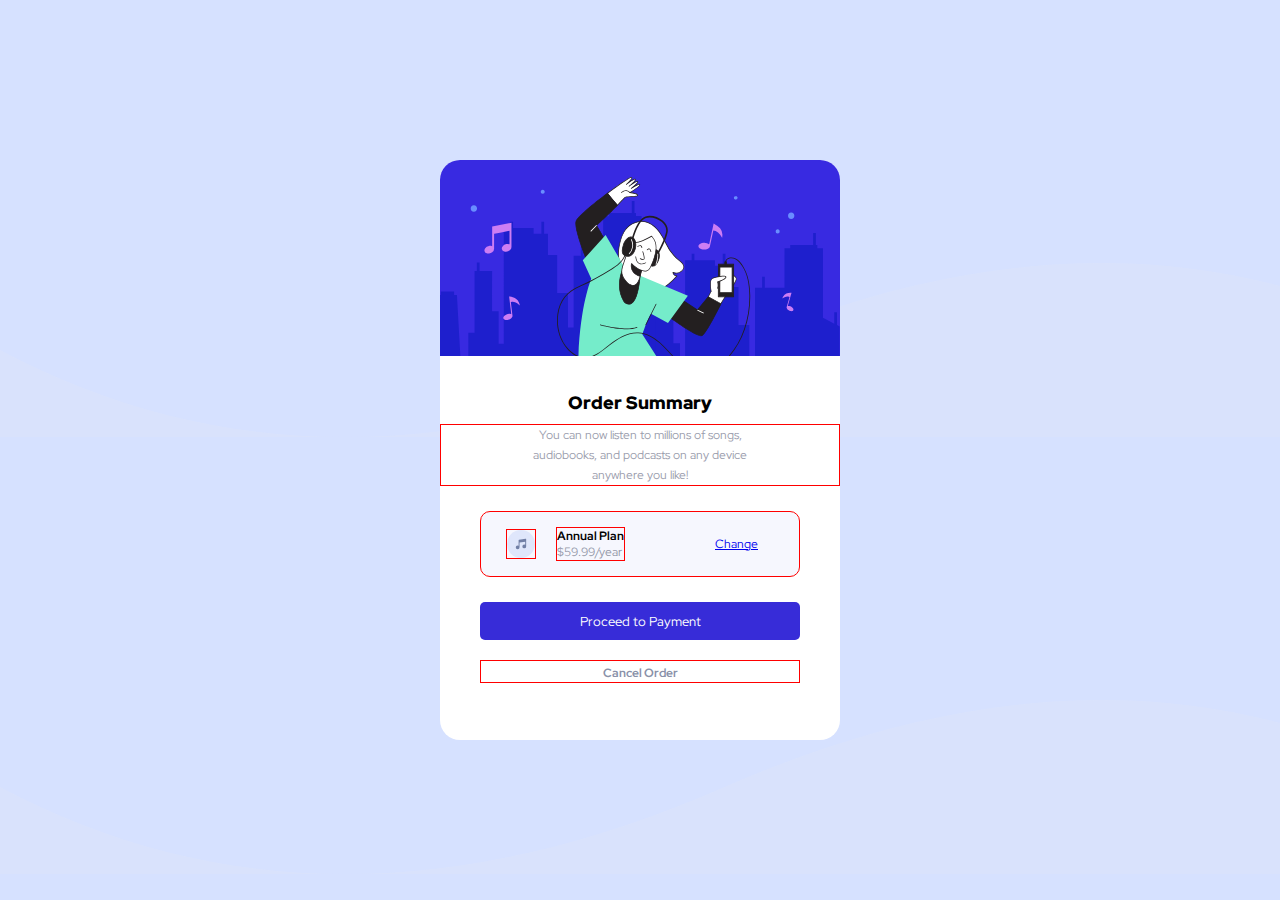
<file: index.html>
<!DOCTYPE html>
<html lang="en">

<head>
  <meta charset="UTF-8">
  <meta name="viewport" content="width=device-width, initial-scale=1.0">
  <!-- displays site properly based on user's device -->
  <link rel="icon" type="image/png" sizes="32x32" href="./images/favicon-32x32.png">
  <title>Order summary card</title>
  <link rel="preconnect" href="https://fonts.googleapis.com">
  <link rel="preconnect" href="https://fonts.gstatic.com" crossorigin>
  <link href="https://fonts.googleapis.com/css2?family=Red+Hat+Display:wght@500;700;900&display=swap" rel="stylesheet">
  <link rel="stylesheet" href="style.css" type="text/css" />
</head>

<body>

  <!-- Order Summary

  You      can now listen to millions of songs, audiobooks, and podcasts on any 
  device anywhere you like!


  Change

  Proceed to Payment
  Cancel Order -->

  <div class="container">
    <div role="header" class="orderImage">
      <img src="./images/illustration-hero.svg" alt="desktopImg">
    </div>

    <div class="orderContent">
      <h2>Order Summary</h2>
      <p>You can now listen to millions of songs, audiobooks, and podcasts on any
        device anywhere you like!</p>
    </div>

    <div class="orderPlan">
      <img src="/images/icon-music.svg" alt="musicIcon">
      <div class="annualPlan">
        <h4>Annual Plan</h4>
        <p>$59.99/year</p>
      </div>
      <span class="changeBtn"><a href="#blank">Change</a></span>
    </div>

    <div class="btn">
      <button>Proceed to Payment</button>
      <span class="cancelBtn"><a href="#blank">Cancel Order</a></span>
    </div>
  </div>

</body>

</html>
</file>
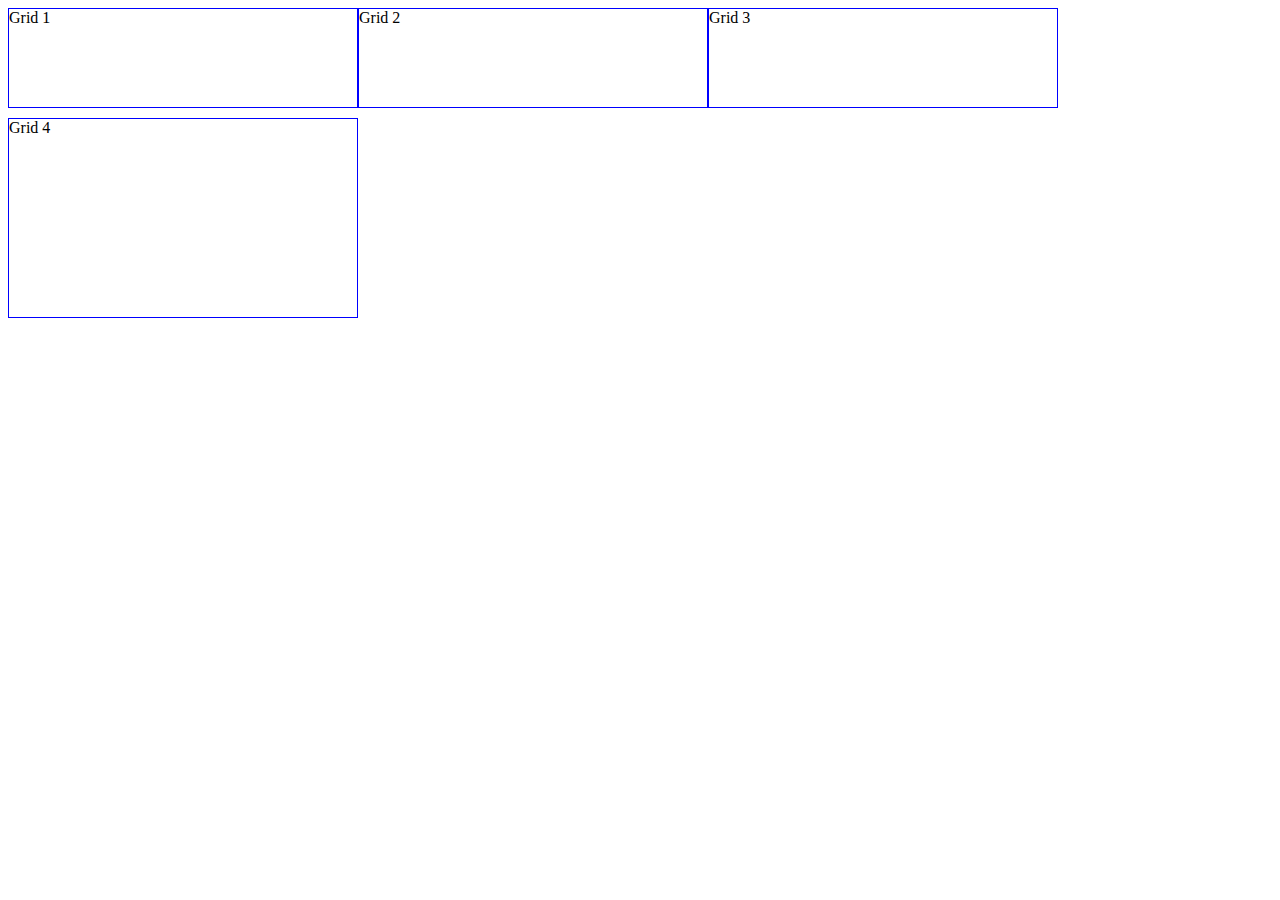
<file: test.html>
<!DOCTYPE html>
<html lang="en">

<head>
  <meta charset="UTF-8">
  <meta name="viewport" content="width=device-width, initial-scale=1.0">
  <!-- displays site properly based on user's device -->

  <link rel="icon" type="image/png" sizes="32x32" href="./images/favicon-32x32.png">

  <title>Order summary card</title>

  <!-- Feel free to remove these styles or customise in your own stylesheet 👍 -->
  <style>
    .attribution {
      font-size: 11px;
      text-align: center;
    }

    .attribution a {
      color: hsl(228, 45%, 44%);
    }

    .grid-container {
      display: grid;
      grid-template-columns: repeat(3, 350px);
      grid-template-rows: 100px 200px;
      grid-row-gap: 10px;
    }

    .grid-item {
      border: 1px solid blue;
    }

    .grid-item-1 {
      
    }

    .grid-item-2 {
      
    }

    .grid-item-3 {
      
    }

    .grid-item-4 {
      
    }
     

    /* #one {
      grid-area: bottomLeft;
    }

    #two {
      grid-area: top;
    }

    #three {
      grid-area: bottomRight;
    } */
  </style>
</head>

<body>

  <!-- Order Summary

  You can now listen to millions of songs, audiobooks, and podcasts on any 
  device anywhere you like!

  Annual Plan
  $59.99/year

  Change

  Proceed to Payment
  Cancel Order -->

  <div class="grid-container">
    <div class="grid-item grid-item-1">Grid 1</div>
    <div class="grid-item grid-item-2">Grid 2</div>
    <div class="grid-item grid-item-3">Grid 3</div>
    <div class="grid-item grid-item-4">Grid 4</div>
    <!-- <div class="sidebar box">Sidebar</div>
    <div class="aside box">Aside</div>
    <div class="main box">Main</div>
    <div class="footer box">Footer</div> -->
  </div>
</body>

</html>
</file>
<file: style.css>
* {
    padding: 0px;
    margin: 0px;
    box-sizing: border-box;
    font-family: 'Red Hat Display', sans-serif;
}


body {
    background-image: url(./images/pattern-background-desktop.svg);
    background-color: hsl(225, 86%, 92%);
    height: 100vh;
    display: flex;
    justify-content: center;
    align-items: center;
}

.container {
    background-color: hsl(0, 0%, 100%);
    height: 580px;
    width: 400px;
    border-radius: 20px;
}

.orderImage img {
    width: 400px;
    border-radius: 20px 20px 0px 0px;
}

.orderContent {
    text-align: center;
}

.orderContent h2 {
    font-size: 18px;
    padding: 10px;
    margin-top: 20px;
    font-weight: 900;
}

.orderContent p {
    font-size: 12px;
    padding: 0px 80px 0px 80px;
    border: 1px solid red;
    line-height: 20px;
    color:hsl(234, 10%, 64%);
}

.orderPlan {
    display: flex;
    border: 1px solid red;
    margin: 25px 40px 25px 40px;
    align-items: center;
    border-radius: 10px;
    padding: 15px;
    background-color: hsl(230, 75%, 98%);
}

.orderPlan img {
    height: 30px;
    width: 30px;
    margin-right: 0px;
    margin-left: 10px;
    border: 1px solid red;
}

.annualPlan {
    font-size: 14px;
    margin: 0px 40px 0px 20px;
    border: 1px solid red;
}


.annualPlan h4 {
    font-size: 12px;
}


.annualPlan p {
    color:hsl(231, 10%, 62%);
    font-size: 12px;
}


.changeBtn {
    display: block;
    margin-left: 50px;
    font-size: 12px;
}

.changeBtn a:hover {
    color: rgb(149, 141, 244);
    cursor: pointer;
}

.btn {
    display: flex;
    flex-direction: column;
    margin: 0px 40px 0px 40px;
}

.btn button {
    background-color: hsl(244, 69%, 51%);
    color: hsl(0, 0%, 100%);
    border: none;
    border-radius: 5px;
    padding: 10px 0px 10px 0px;
}

.btn button:hover {
    background-color: rgb(116, 108, 233);
    cursor: pointer;
}

.cancelBtn {
    display: block;
    border: 1px solid red;
    text-align: center;
    margin-top: 20px;
}

.cancelBtn a {
    text-decoration: none;
    font-size: 12px;
    color: hsl(225, 16%, 60%);
    font-weight: 700;
    cursor: pointer;
}

.cancelBtn a:hover {
    color: rgb(59, 68, 89);
}
</file>
